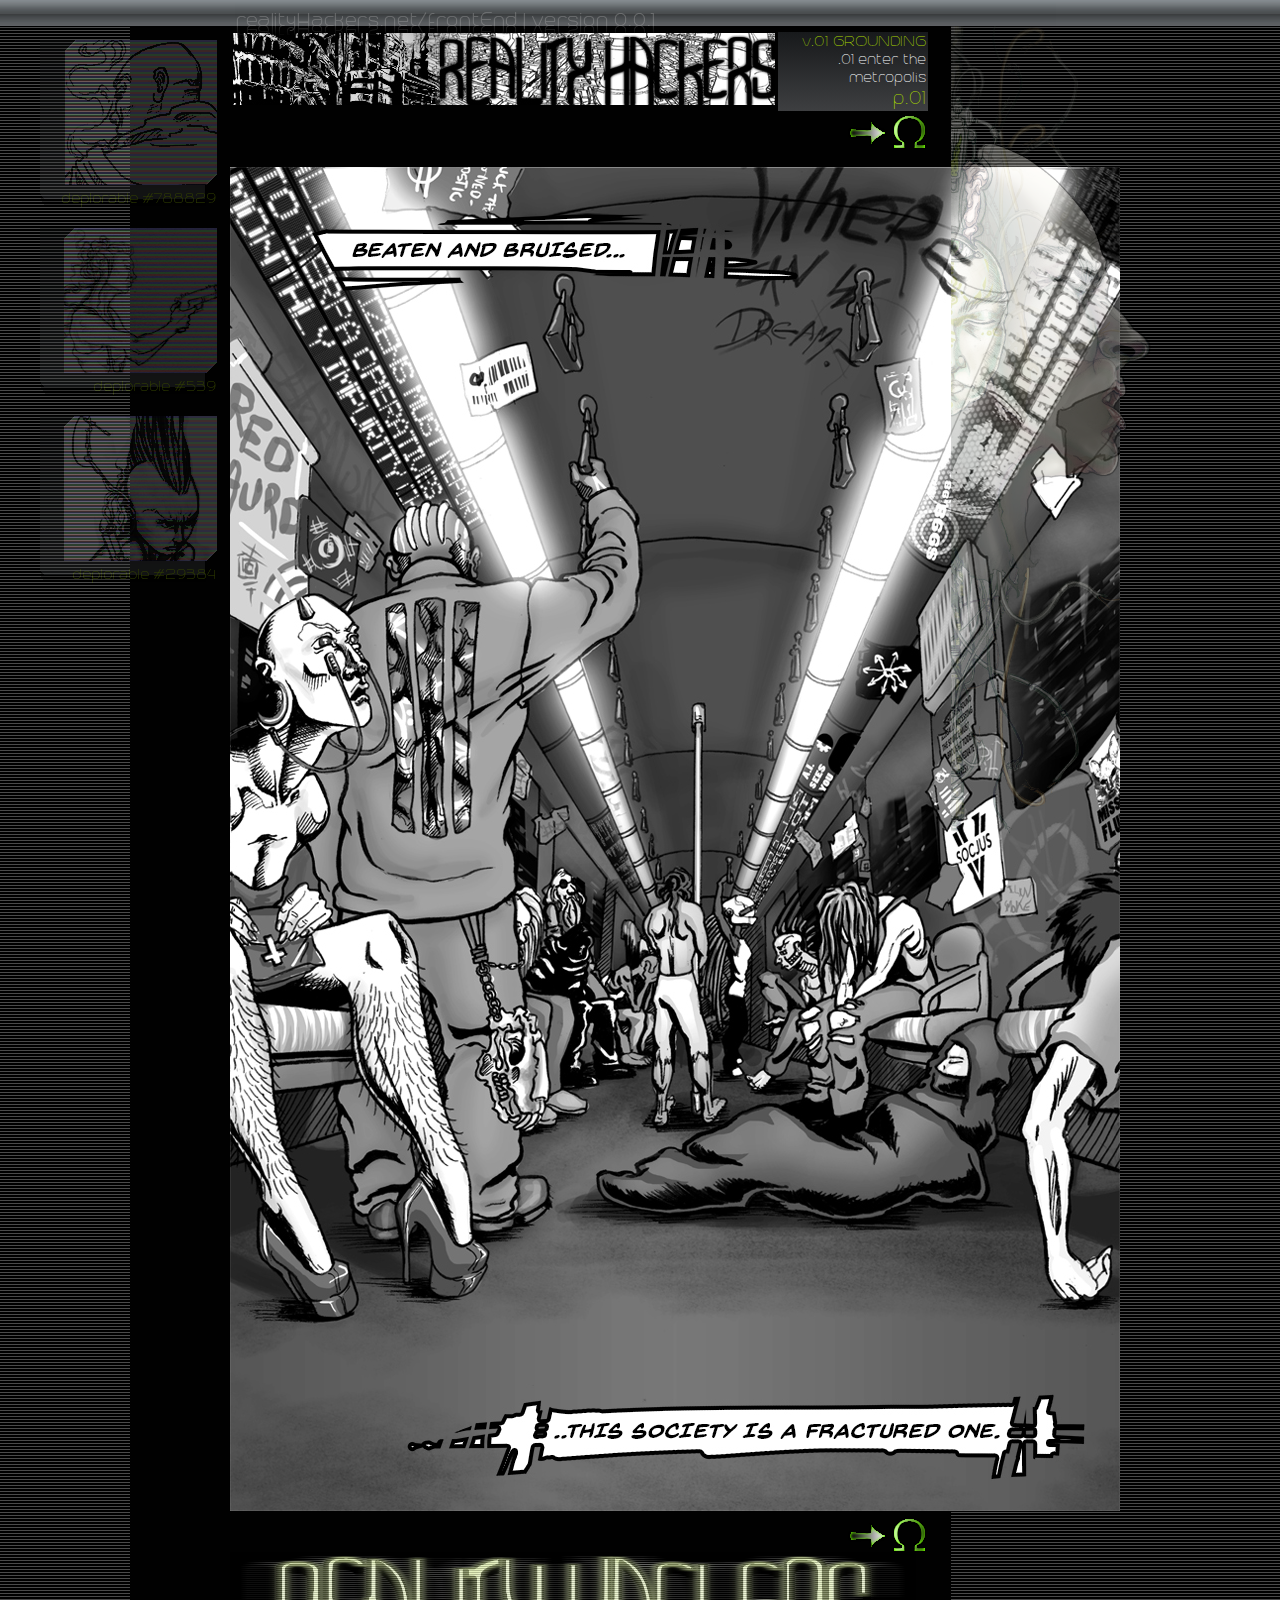
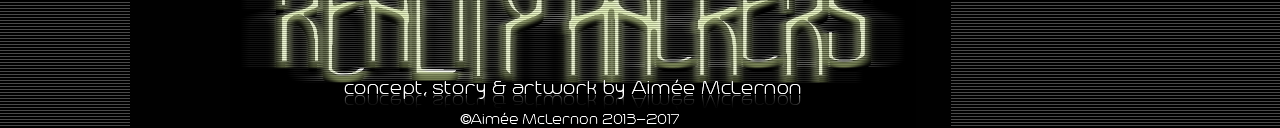
<file: main.html>
<!DOCTYPE HTML>

<html>
<head>

<title>sleepHackers.info</title>


<link rel="stylesheet" type="text/css" href="main.css">



</head>
<body>

<div id="top-bar">
    <img src="images/top-bar.png" id="top" /></div>

<div id="container">
    <div id="main-bar">
        <div id="info-bar">
            <table  width="700" id="header">
            <tbody>
                <tr>
									<td  height="72"><img src="images/header.jpg" /></td>
                    <td  class="gradient" style="text-align: right;">
                    <div id="volume-dropdown-hover"><span id="volume_number"></span></div>
										<div id="volume-dropdown">v.01 GROUNDING<br />v.02 HACKED<br />v.03 BACK TO THE SWITCHBOARD<br />v.04 EVIL & HARMINE<br />v.05 BROKEN CIRCUIT<br />v.06 THE DREAMLESS<br />v.07 NON-LOCAL QUANTUM<br />v.08 WHEN 8 BECOMES 9</div>
                    <div id="issue-dropdown-hover"><span id="issue_number"></span></div>
										<div id="issue-dropdown">.01 enter the metropolis<br />.02 sun zero<br />.03 dead man's coven<br /></div>
        						<div id="page-dropdown-hover"><span id="page_number"></span></div>
										<div id="page-dropdown">Page 01<br >Page 02<br >Page 03<br >Page 04<br >Page 05<br >Page 06<br >Page 07<br >Page 08<br ></div>
                    </td>
                </tr>
            </tbody>
        </table>
        <table width="700" id="nav-bar">
            <tbody>
                <tr>
                <td class="tooltip" id="hide-alpha" width="35"><img class="alpha" src="images/first.png" /><span class="tooltiptext">the beginning</span></td>
                <td class="tooltip" id="hide-prev" width="40"><img class="prev" src="images/prev.png" /><span class="tooltiptext">previous page</span>
                </td>
                <td><center></center>
                </td>
                <td class="tooltip" id="hide-next" width="40"><img class="next" src="images/next.png" /><span class="tooltiptext">next page</span>
                </td>
                <td class="tooltip" id="hide-omega" width="35"><img class="omega" src="images/last.png" /><span class="tooltiptext">most recent</span></td>
                </tr>
                </tbody>
            </table>
        </div>
        <br /><br /><br />
        <div id="pages">
            <div id="page">
                <img id="comic"></img>
            </div>
            <table width="700" id="nav-bar">
                <tbody>
                    <tr>
                    <td class="tooltip" id="hide-alpha2" width="35"><img class="alpha" src="images/first.png" /><span class="tooltiptext">the beginning</span></td>
                    <td class="tooltip" id="hide-prev2" width="40"><img class="prev" src="images/prev.png" /><span class="tooltiptext">previous page</span>
                    </td>
                    <td><center></center>
                    </td>
                    <td class="tooltip" id="hide-next2" width="40"><img class="next" src="images/next.png" /><span class="tooltiptext">next page</span>
                    </td>
                    <td class="tooltip" id="hide-omega2" width="35"><img class="omega" src="images/last.png" /><span class="tooltiptext">most recent</span></td>
                    </tr>
                    </tbody>
                </table></div>

            <br />
            <br />

        <div id="footer">
            <img id="footer-image" src="images/footer-logo.png" />
        </div>
    </div>
    <div id="side-bar">

        <img id="side-image" src="images/side-image.png" />
        </div>

</div>


<div id="container2">
	<div id="profiles">

    <div style="text-align: right;" class="profile-box">
        <img src="images/sol.gif" class="profile" id="sol" />
<br />deplorable #788829<div id="sol-profile">name: sol<br />ties: the colonies</div>
</div>
    <div style="text-align: right;" class="profile-box">
        <img src="images/atropa.gif" class="profile" id="atropa"/>
<br />deplorable #539<div id="atropa-profile">name: atropa<br />ties: D.E.R.P.A.,<br />nascentient designs</div>

</div>
    <div style="text-align: right;" class="profile-box">
        <img src="images/rube.gif" class="profile" id="rube" />
<br />deplorable #29384<div id="rube-profile">name: rubella<br />ties: project delta</div>

    </div>

	</div>
</div>

<script src="https://ajax.googleapis.com/ajax/libs/jquery/3.1.0/jquery.min.js"></script>
<script type="text/javascript" src="js/lib/URI.js"></script>
<script type="text/javascript" src="js/lib/cookie.js"></script>
<script type="text/javascript" src="js/comic.js"></script>
<script src="js/scripts.js"></script>
</body>
</html>
</file>
<file: main.css>
/* sleepHackersAesthetique */

@font-face {
    font-family: Trench;
    src: url(fonts/trench100free.otf);
}

body {
    font-family: Trench;
    color: #a8d800;
    font-size: 18px;
    background-image: url("images/main-bg.gif");
    background-repeat: repeat;
    background-color: #010101;
    height: 100%;
    width: 100%;
    overflow: auto;
    margin: 0px;
}

span {
    color: #ffffff;

}

#volume_number {
    color: #a8d800;
    font-size: 18px;
}

#issue_number {
    color: #ffffff;
    font-size: 17px;
}


#page_number {
    color: #a8d800;
    font-size: 22px;
}

#volume_number:hover {
  color: #000000;
}

#issue_number:hover {
  color: #000000;
}

#page_number:hover {
  color: #000000;
}

#volume-dropdown {
  color: #a8d800;
  font-size: 18px;
  position: absolute;
  display: none;
  text-align: left;
  margin-left: 160px;
  margin-top: -20px;
  width: 200px;
  background: #000000;
  z-index: 200;
}


#issue-dropdown {
  color: #a8d800;
  font-size: 18px;
  position: absolute;
  display: none;
  text-align: left;
  margin-left: 160px;
  margin-top: -35px;
  width: 200px;
  background: #000000;
  z-index: 201;
}


#page-dropdown {
  color: #a8d800;
  font-size: 18px;
  position: absolute;
  display: none;
  text-align: left;
  margin-left: 160px;
  margin-top: -23px;
  width: 80px;
  background: #000000;
  z-index: 202;
}


.tooltip {
    position: relative;
}

.tooltip .tooltiptext {
    visibility: hidden;
    width: 120px;
    background: #2e3133;
    background: -webkit-linear-gradient(#17191b, #3e3f41); /* For Safari 5.1 to 6.0 */
    background: -o-linear-gradient(#17191b, #3e3f41); /* For Opera 11.1 to 12.0 */
    background: -moz-linear-gradient(#17191b, #3e3f41); /* For Firefox 3.6 to 15 */
    background: linear-gradient(#17191b, #3e3f41); /* Standard syntax */
    color: #fffff;
    text-align: center;
    border-radius: 6px;
    padding: 5px 0;
    position: absolute;
    top: 100%;
    left: 50%;
    margin-left: -60px;
    z-index: 1;
}

.tooltip:hover .tooltiptext {
    visibility: visible;
}

#top-bar {
    background-image: url("images/top-bar-bg.gif");
    background-repeat: repeat-x;
    position: absolute;
    width: 100%;
    height: 40px;
    display: block;
    z-index: 100;
}

#top {
    display: block;
    margin-left: auto;
    margin-right: auto;
    padding-left: 10px;

}



#container {
    position: relative;
    margin-left: auto;
    margin-right: auto;
    width: 1021px;
    padding: 0px 0px 0px 0px;

}


#main-bar {
    background-color: #010101;
    position: absolute;
    width:  821px;
    padding: 0px 0px 0px 0px;

}

#info-bar {
    margin-top: 30px;
    margin-right: 20px;
}


#header {
    padding: 0px;
    margin-left: 100px;
    z-index: 101;
}

#nav-bar {
    padding: 0px;
    margin-left: 100px;
    position: absolute;
}


.gradient {
    background: #2e3133;
    background: -webkit-linear-gradient(#17191b, #3e3f41); /* For Safari 5.1 to 6.0 */
    background: -o-linear-gradient(#17191b, #3e3f41); /* For Opera 11.1 to 12.0 */
    background: -moz-linear-gradient(#17191b, #3e3f41); /* For Firefox 3.6 to 15 */
    background: linear-gradient(#17191b, #3e3f41); /* Standard syntax */
}

#page {
    width: 700px;
    display: block;
    margin-left: 100px;
}


#side-bar {
    position: absolute;
    right: 0px;
}


#side-image {
    width: 200px;
}

#footer {
    padding-bottom: 0px;
}

#footer-image {
    display: block;
    margin-left: 100px;
}

#container2 {
    position: relative;
    margin-left: auto;
    margin-right: auto;
    width: 1200px;
    padding: 0px 0px 0px 0px;

}


#profiles {
    position: fixed;
    padding-top: 40px;
}


.profile-box {
    background-image: url("images/profile-box.png");
    background-repeat: no-repeat;
    padding-left: 17px;
    padding-bottom: 20px;
    width: 160px;
}

#sol-profile {
    display: none;
    background-color: #000000;
}

#atropa-profile {
    display: none;
    background-color: #000000;
    margin-top: -1px;

}

#rube-profile {
    display: none;
    background-color: #000000;

}
</file>
